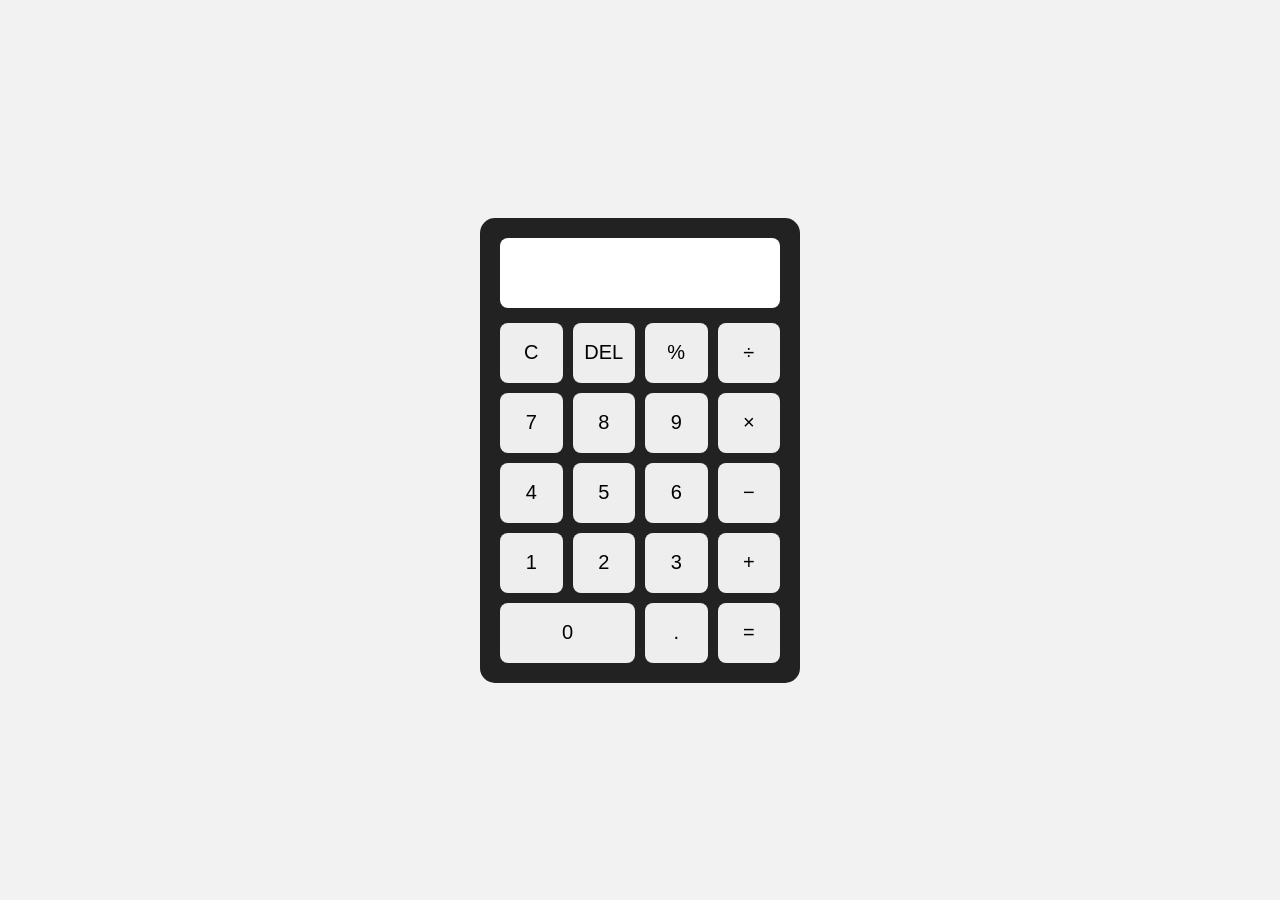
<file: index.html>
<!DOCTYPE html>
<html lang="en">
<head>
    <meta charset="UTF-8">
    <meta name="viewport" content="width=device-width, initial-scale=1.0">
    <title>Calculator</title>
    <link rel="stylesheet" href="style.css">
</head>

<body>

    <div class="calculator">

        <input type="text" id="display" readonly>

        <div class="buttons">
            <button onclick="clearDisplay()">C</button>
            <button onclick="deleteLast()">DEL</button>
            <button onclick="addToDisplay('%')">%</button>
            <button onclick="addToDisplay('/')">÷</button>

            <button onclick="addToDisplay('7')">7</button>
            <button onclick="addToDisplay('8')">8</button>
            <button onclick="addToDisplay('9')">9</button>
            <button onclick="addToDisplay('*')">×</button>

            <button onclick="addToDisplay('4')">4</button>
            <button onclick="addToDisplay('5')">5</button>
            <button onclick="addToDisplay('6')">6</button>
            <button onclick="addToDisplay('-')">−</button>

            <button onclick="addToDisplay('1')">1</button>
            <button onclick="addToDisplay('2')">2</button>
            <button onclick="addToDisplay('3')">3</button>
            <button onclick="addToDisplay('+')">+</button>

            <button onclick="addToDisplay('0')" class="zero">0</button>
            <button onclick="addToDisplay('.')">.</button>
            <button onclick="calculate()">=</button>
        </div>

    </div>

    <script src="script.js"></script>

</body>
</html>
</file>
<file: style.css>
*
{
    margin: 0;
    padding: 0;
    box-sizing: border-box;
}

body {
    font-family: Arial, sans-serif;
    background: #f2f2f2;

    display: flex;
    justify-content: center;
    align-items: center;

    min-height: 100vh;
}

.calculator {
    width: 320px;
    background: #222;
    padding: 20px;
    border-radius: 15px;
}

#display {
    width: 100%;
    height: 70px;

    margin-bottom: 15px;
    padding: 10px;

    font-size: 30px;
    text-align: right;

    border: none;
    border-radius: 8px;
    background: white;
}

.buttons {
    display: grid;
    grid-template-columns: repeat(4, 1fr);
    gap: 10px;
}

button {
    height: 60px;

    font-size: 20px;
    border: none;
    border-radius: 8px;

    cursor: pointer;
    background: #eee;
}

button:hover {
    background: #ccc;
}

.zero {
    grid-column: span 2;
}
</file>
<file: cal.css>
*
{
    margin: 0;
    padding: 0;
    box-sizing: border-box;
}

body {
    font-family: Arial, sans-serif;
    background: #f2f2f2;

    display: flex;
    justify-content: center;
    align-items: center;

    min-height: 100vh;
}

.calculator {
    width: 320px;
    background: #222;
    padding: 20px;
    border-radius: 15px;
}

#display {
    width: 100%;
    height: 70px;

    margin-bottom: 15px;
    padding: 10px;

    font-size: 30px;
    text-align: right;

    border: none;
    border-radius: 8px;
    background: white;
}

.buttons {
    display: grid;
    grid-template-columns: repeat(4, 1fr);
    gap: 10px;
}

button {
    height: 60px;

    font-size: 20px;
    border: none;
    border-radius: 8px;

    cursor: pointer;
    background: #eee;
}

button:hover {
    background: #ccc;
}

.zero {
    grid-column: span 2;
}
</file>
